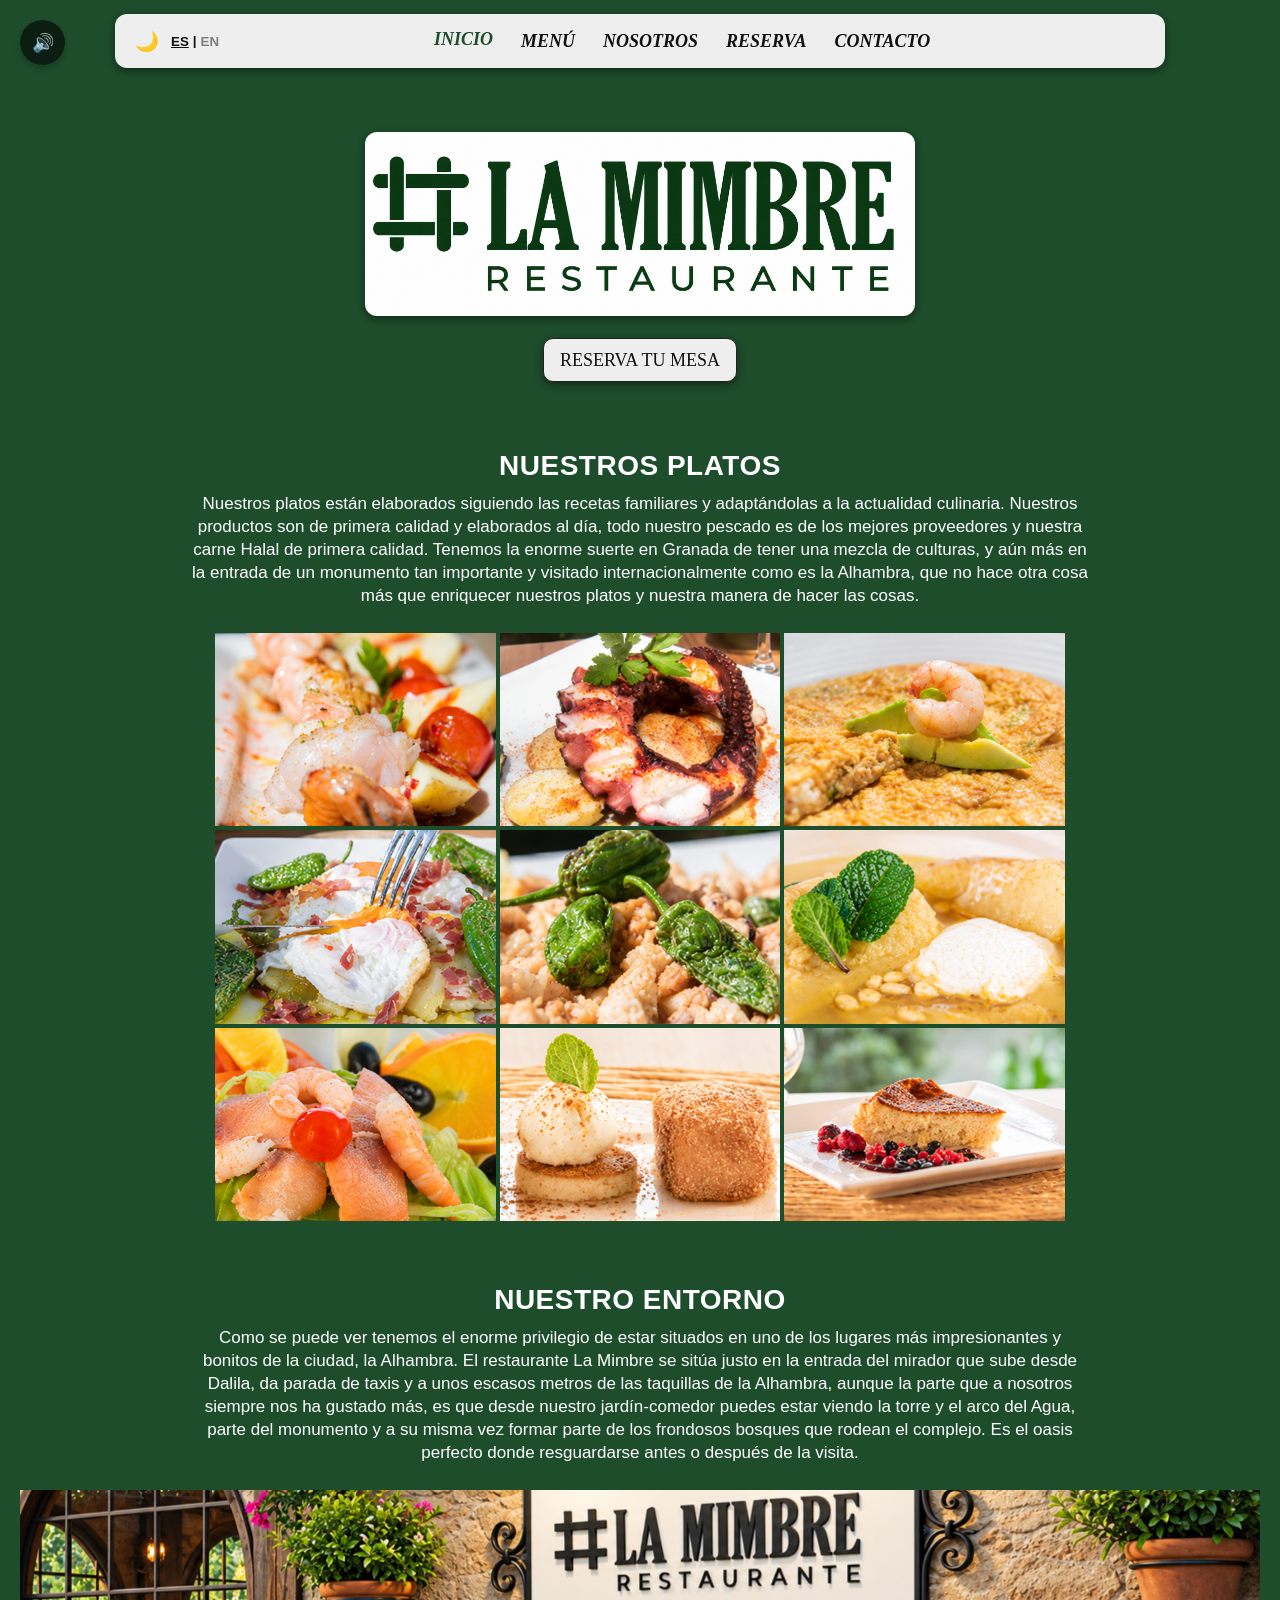
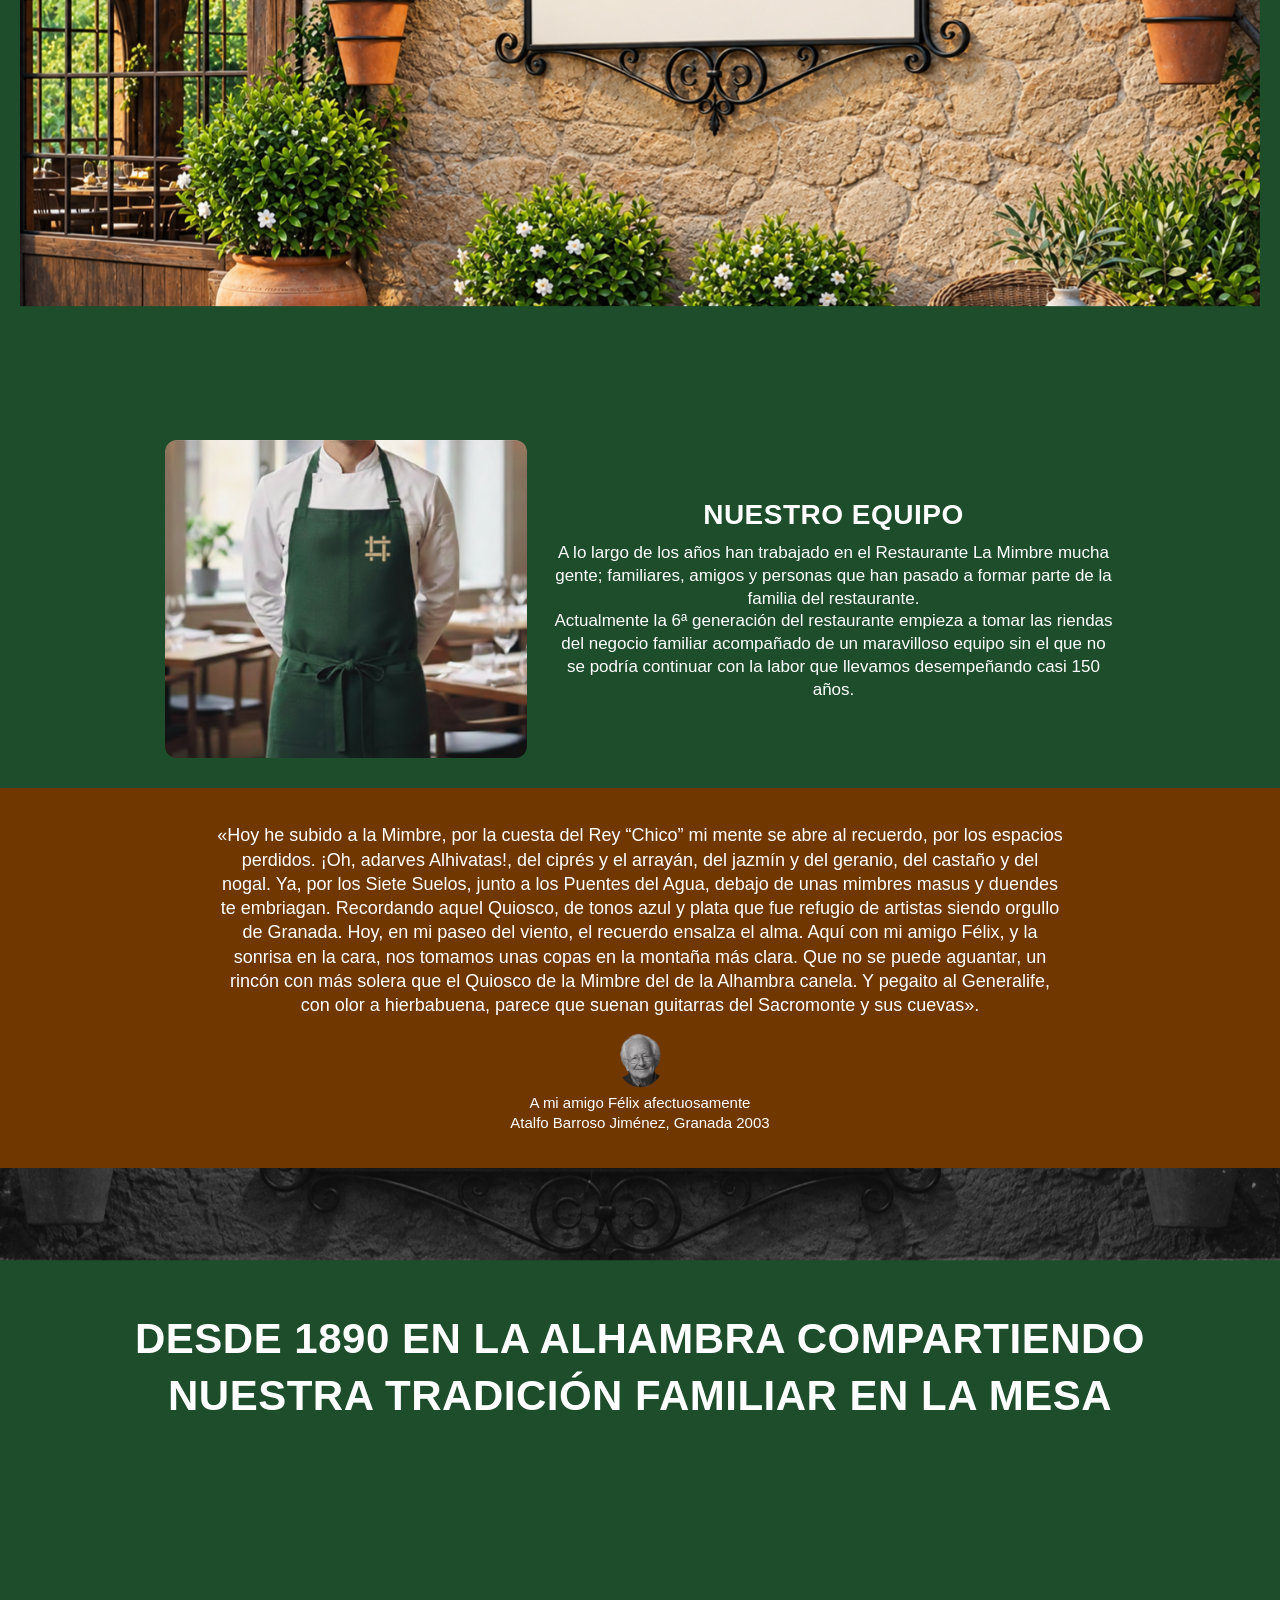
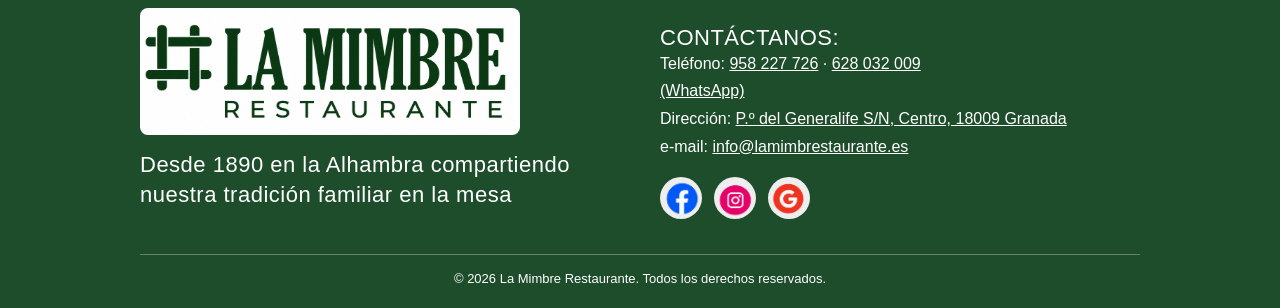
<file: index.html>
<!DOCTYPE html>
<html lang="es">

<head>
    <meta charset="UTF-8">
    <meta name="viewport" content="width=device-width, initial-scale=1.0">
    <title>La Mimbre - Restaurante</title>
    <link rel="stylesheet" href="inicio-styles.css">
    <!--Estilos boton sonido-->
    <link rel="stylesheet" href="botonAudioGlobal.css">

    <script src="inicio-main.js" defer=""></script>
    <script src="theme-lang.js" defer></script>
    <script src="audioGlobal.js"></script>
</head>

<body>
    <audio id="mi-audio" src="audio/audio1.mp3" preload="auto"></audio>
    <button id="audio-btn">🔊</button>
    <!-- ==================== NAVEGACIÓN UNIFICADA ==================== -->
    <header class="cabecera">
        <nav class="nav">
            <a href="index.html" class="logo-mini">LA MIMBRE</a>

            <div class="nav-controls">
                <button id="themeToggle" class="control-btn" aria-label="Cambiar tema">🌙</button>
                <div class="lang-selector">
                    <button id="langEs" class="lang-btn active">ES</button>
                    <span>|</span>
                    <button id="langEn" class="lang-btn">EN</button>
                </div>
            </div>

            <button class="menu-toggle" id="menuToggle" aria-label="Abrir menú">
                ☰
            </button>

            <div class="nav-links" id="navLinks">
                <a href="index.html" class="active" data-i18n="nav.home">INICIO</a>
                <a href="menu.html" data-i18n="nav.menu">MENÚ</a>
                <a href="nosotros.html" data-i18n="nav.about">NOSOTROS</a>
                <a href="reserva.html" data-i18n="nav.reservations">RESERVA</a>
                <a href="contacto.html" data-i18n="nav.contact">CONTACTO</a>
            </div>
        </nav>
    </header>

    <main>

        <!-- ==================== INICIO / HERO ==================== -->
        <section class="hero" id="inicio">
            <img src="img/Logo.png" alt="La Mimbre Restaurante" class="logo-principal">
            <a href="reserva.html" class="btn btn-principal" data-i18n="home.hero_btn">
                RESERVA TU MESA
            </a>
        </section>

        <!-- ==================== NUESTROS PLATOS ==================== -->
        <section class="seccion platos" id="platos">
            <div class="contenido-centro">
                <h2 data-i18n="home.dishes_title">NUESTROS PLATOS</h2>
                <p data-i18n="home.dishes_desc">
                    Nuestros platos están elaborados siguiendo las recetas familiares
                    y adaptándolas a la actualidad culinaria. Nuestros productos son
                    de primera calidad y elaborados al día, todo nuestro pescado es
                    de los mejores proveedores y nuestra carne Halal de primera calidad.
                    Tenemos la enorme suerte en Granada de tener una mezcla de culturas,
                    y aún más en la entrada de un monumento tan importante y visitado
                    internacionalmente como es la Alhambra, que no hace otra cosa más
                    que enriquecer nuestros platos y nuestra manera de hacer las cosas.
                </p>
            </div>

            <div class="galeria-platos">
                <img src="img/menu1.png" alt="Platos de La Mimbre" loading="lazy">
                <img src="img/menu2.png" alt="Plato de La Mimbre" loading="lazy">
                <img src="img/menu3.png" alt="Plato de La Mimbre" loading="lazy">
                <img src="img/menu4.png" alt="Plato de La Mimbre" loading="lazy">
                <img src="img/menu5.png" alt="Plato de La Mimbre" loading="lazy">
                <img src="img/menu6.png" alt="Plato de La Mimbre" loading="lazy">
                <img src="img/menu7.png" alt="Plato de La Mimbre" loading="lazy">
                <img src="img/menu8.png" alt="Plato de La Mimbre" loading="lazy">
                <img src="img/menu.png" alt="Plato de La Mimbre" loading="lazy">
            </div>
        </section>

        <!-- ==================== NUESTRO ENTORNO ==================== -->
        <section class="seccion entorno" id="nosotros">
            <div class="contenido-centro">
                <h2 data-i18n="home.env_title">NUESTRO ENTORNO</h2>
                <p data-i18n="home.env_desc">
                    Como se puede ver tenemos el enorme privilegio de estar situados
                    en uno de los lugares más impresionantes y bonitos de la ciudad,
                    la Alhambra. El restaurante La Mimbre se sitúa justo en la entrada
                    del mirador que sube desde Dalila, da parada de taxis y a unos
                    escasos metros de las taquillas de la Alhambra, aunque la parte que
                    a nosotros siempre nos ha gustado más, es que desde nuestro jardín-comedor
                    puedes estar viendo la torre y el arco del Agua, parte del monumento
                    y a su misma vez formar parte de los frondosos bosques que rodean
                    el complejo. Es el oasis perfecto donde resguardarse antes o después
                    de la visita.
                </p>
            </div>

            <div class="imagen-destacada">
                <img src="img/LOGO2.png" alt="Exterior del restaurante La Mimbre">
            </div>
        </section>

        <!-- ==================== NUESTRO EQUIPO ==================== -->
        <section class="seccion equipo">
            <div class="equipo-contenido">
                <img src="img/EQUIPO.png" alt="Equipo de La Mimbre" class="foto-equipo" loading="lazy">

                <div>
                    <h2 data-i18n="home.team_title">NUESTRO EQUIPO</h2>
                    <p data-i18n="home.team_p1">
                        A lo largo de los años han trabajado en el Restaurante La Mimbre
                        mucha gente; familiares, amigos y personas que han pasado a formar
                        parte de la familia del restaurante.
                    </p>
                    <p data-i18n="home.team_p2">
                        Actualmente la 6ª generación del restaurante empieza a tomar las
                        riendas del negocio familiar acompañado de un maravilloso equipo
                        sin el que no se podría continuar con la labor que llevamos
                        desempeñando casi 150 años.
                    </p>
                </div>
            </div>
        </section>

        <!-- ==================== CITA ==================== -->
        <section class="cita">
            <blockquote data-i18n="home.quote_text">
                «Hoy he subido a la Mimbre, por la cuesta del Rey “Chico” mi mente se
                abre al recuerdo, por los espacios perdidos. ¡Oh, adarves Alhivatas!,
                del ciprés y el arrayán, del jazmín y del geranio, del castaño y del nogal.
                Ya, por los Siete Suelos, junto a los Puentes del Agua, debajo de unas
                mimbres masus y duendes te embriagan. Recordando aquel Quiosco, de tonos
                azul y plata que fue refugio de artistas siendo orgullo de Granada.
                Hoy, en mi paseo del viento, el recuerdo ensalza el alma. Aquí con mi amigo
                Félix, y la sonrisa en la cara, nos tomamos unas copas en la montaña más clara.
                Que no se puede aguantar, un rincón con más solera que el Quiosco de la Mimbre
                del de la Alhambra canela. Y pegaito al Generalife, con olor a hierbabuena,
                parece que suenan guitarras del Sacromonte y sus cuevas».
            </blockquote>

            <div class="autor-cita">
                <img src="img/AMIGO.png" alt="Felix" class="avatar" loading="lazy">
                <p data-i18n="home.quote_dedication">A mi amigo Félix afectuosamente</p>
                <span data-i18n="home.quote_author">Atalfo Barroso Jiménez, Granada 2003</span>
            </div>
        </section>

        <!-- ==================== HISTORIA ==================== -->
        <section class="historia">
            <div class="historia-imagen">
                <img src="img/la mimbre BYN.png" alt="Historia de La Mimbre">
                <h2 data-i18n="home.history_banner">
                    DESDE 1890 EN LA ALHAMBRA COMPARTIENDO<br>
                    NUESTRA TRADICIÓN FAMILIAR EN LA MESA
                </h2>
            </div>
        </section>

    </main>

    <!-- ==================== FOOTER ==================== -->
    <footer class="footer" id="contacto">
        <div class="footer-contenido">
            <div class="footer-marca">
                <img src="img/Logo.png" alt="La Mimbre Restaurante" class="logo-footer">
                <h2 data-i18n="footer.tagline">Desde 1890 en la Alhambra compartiendo nuestra tradición familiar en la mesa</h2>
            </div>

            <div class="footer-contacto">
                <h2 data-i18n="footer.contact_title">CONTÁCTANOS:</h2>

                <p>
                    <span data-i18n="footer.phone">Teléfono:</span>
                    <a href="tel:+34958227628">958 227 726</a> ·
                    <a href="tel:+34958268032">628 032 009</a>
                </p>

                <p>
                    <a href="https://wa.me/34958268032" target="_blank" rel="noopener">
                        (WhatsApp)
                    </a>
                </p>

                <p>
                    <span data-i18n="footer.address">Dirección:</span>
                    <a href="https://www.google.com/maps/place/Restaurante+La+Mimbre/@37.1748555,-3.5858401,15.5z/data=!4m6!3m5!1s0xd71fcb6b7b103fb:0x9f3c9382fac8e032!8m2!3d37.1745194!4d-3.5850503!16s%2Fg%2F1tfzcjlc?entry=ttu&g_ep=EgoyMDI2MTAwNi4wIKXMDSoASAFQAw%3D%3D" target="_blank" rel="noopener">
                        P.º del Generalife S/N, Centro, 18009 Granada
                    </a>
                </p>

                <p>
                    e-mail:
                    <a href="mailto:info@lamimbrestaurante.es">
                        info@lamimbrestaurante.es
                    </a>
                </p>

                <div class="redes">
                    <a href="https://www.facebook.com/restaurantelamimbre" target="_blank" rel="noopener noreferrer" aria-label="Facebook"> <img src="img/facebook.png" alt="Facebook"></a>
                    <a href="https://www.instagram.com/mimbrerestaurante" target="_blank" rel="noopener noreferrer" aria-label="Instagram"><img src="img/ig.png" alt="Instagram"></a>
                    <a href="https://restaurantelamimbre.es/" target="_blank" rel="noopener noreferrer"   aria-label="Google"><img src="img/google.png" alt="Google"></a>
                </div>
            </div>
        </div>

        <p class="copyright">
            © <span id="anio"></span> La Mimbre Restaurante. <span data-i18n="footer.rights">Todos los derechos reservados.</span>
        </p>
    </footer>
    <script src="inicio-main.js"></script>
</body>
</file>
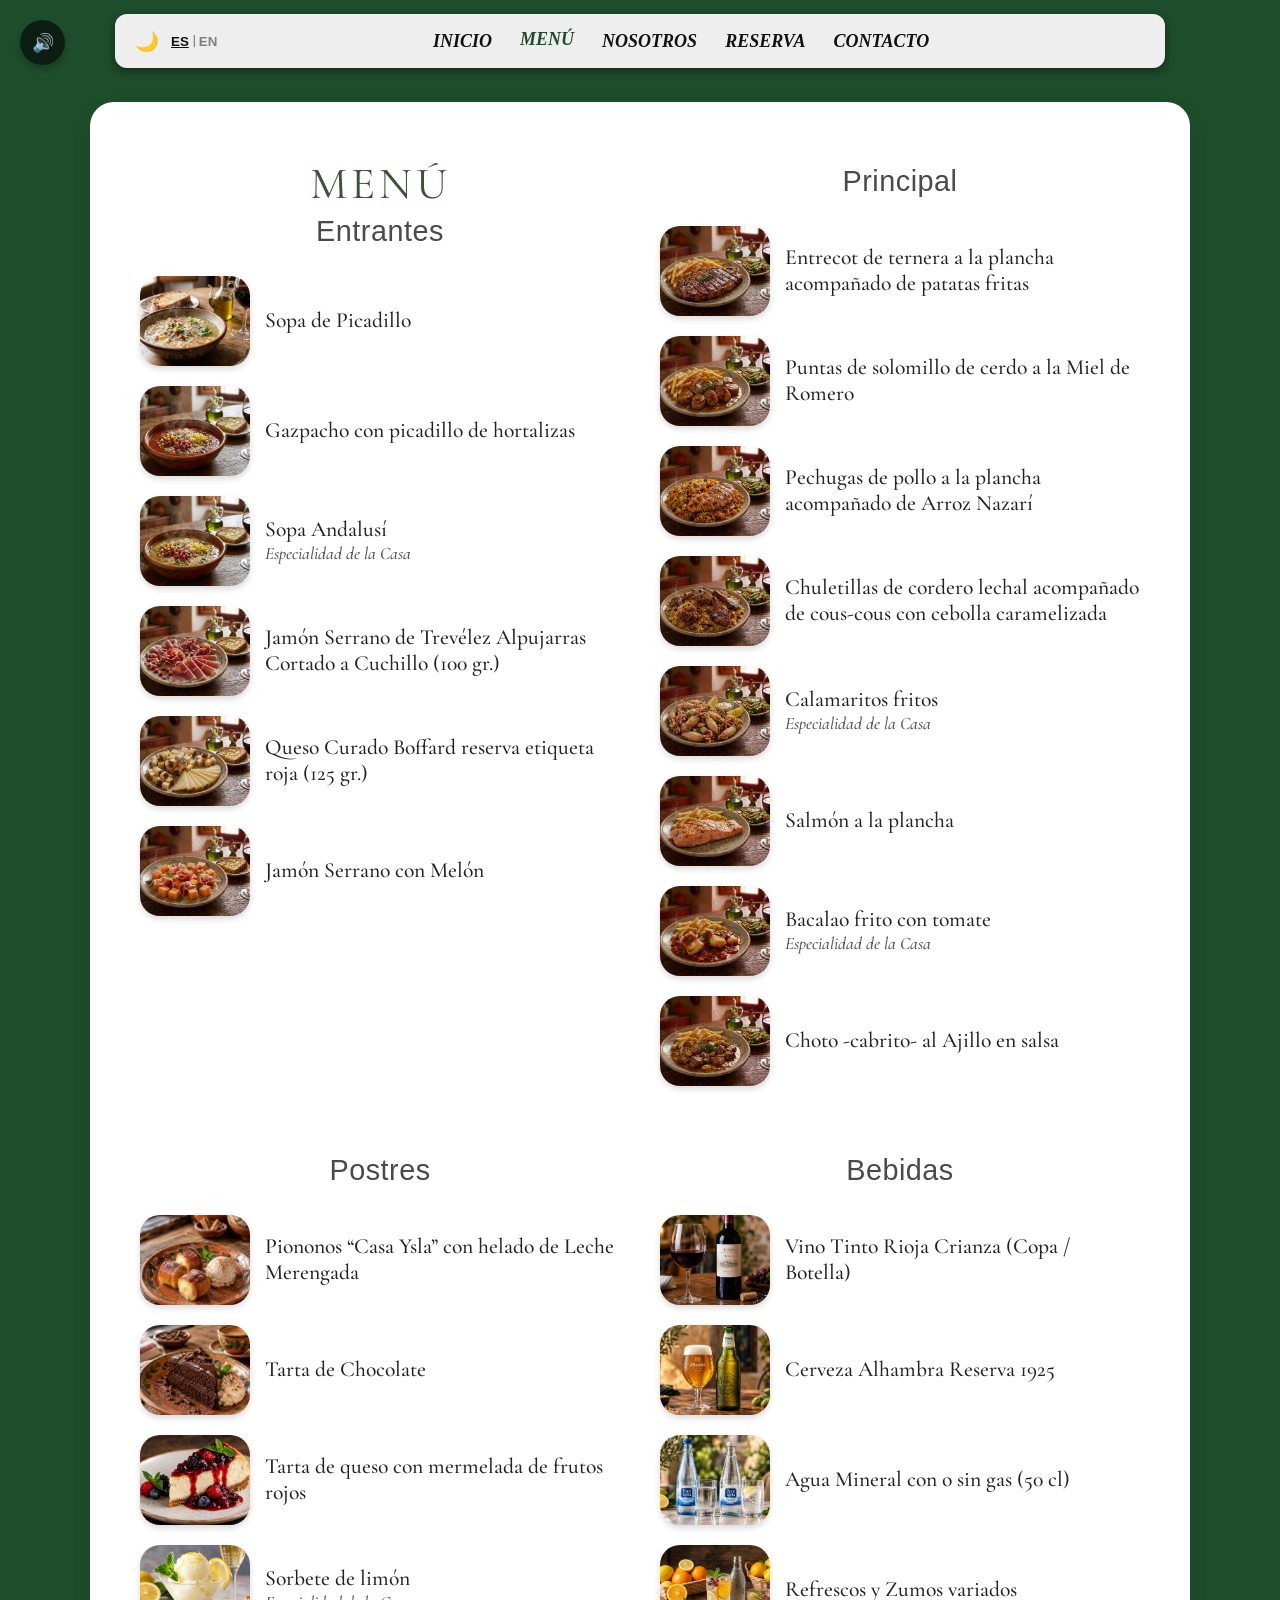
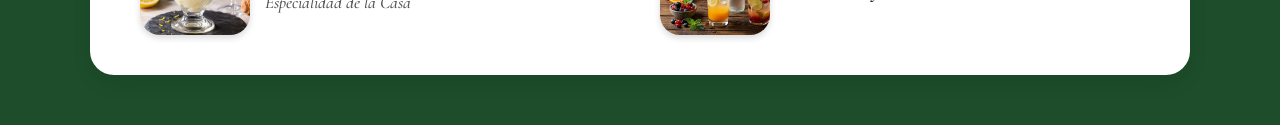
<file: menu.html>
<!DOCTYPE html>
<html lang="es">
<head>
    <meta charset="UTF-8">
    <meta name="viewport" content="width=device-width, initial-scale=1.0">
    <title>Menú - La Mimbre Restaurante</title>
    
    <!-- Fuentes Google -->
    <link rel="preconnect" href="https://fonts.googleapis.com">
    <link rel="preconnect" href="https://fonts.gstatic.com" crossorigin>
    <link href="https://fonts.googleapis.com/css2?family=Cormorant+Garamond:wght@400;600;700&family=Montserrat:wght@300;400;500;600&display=swap" rel="stylesheet">
    
    <!-- Estilos CSS -->
    <link rel="stylesheet" href="inicio-styles.css">
    <link rel="stylesheet" href="menu-styles.css">
    <!--Estilos boton sonido-->
    <link rel="stylesheet" href="botonAudioGlobal.css">

    <!-- Librería GSAP CDN -->
    <script src="https://cdnjs.cloudflare.com/ajax/libs/gsap/3.12.2/gsap.min.js"></script>

    <!-- Scripts unificados -->
    <script src="menu-main.js" defer></script>
    <script src="theme-lang.js" defer></script>
    <script src="audioGlobal.js"></script>
</head>

<body>
    <audio id="mi-audio" src="audio/audio1.mp3" preload="auto"></audio>
    <button id="audio-btn">🔊</button>

<!-- ==================== NAVEGACIÓN UNIFICADA ==================== -->
<header class="cabecera">
    <nav class="nav">
        <a href="index.html" class="logo-mini">LA MIMBRE</a>

        <div class="nav-controls">
            <button id="themeToggle" class="control-btn" aria-label="Cambiar tema">🌙</button>
            <div class="lang-selector">
                <button id="langEs" class="lang-btn active">ES</button>
                <span>|</span>
                <button id="langEn" class="lang-btn">EN</button>
            </div>
        </div>

        <button class="menu-toggle" id="menuToggle" aria-label="Abrir menú">
            ☰
        </button>

        <div class="nav-links" id="navLinks">
            <a href="index.html" data-i18n="nav.home">INICIO</a>
            <a href="menu.html" class="active" data-i18n="nav.menu">MENÚ</a>
            <a href="nosotros.html" data-i18n="nav.about">NOSOTROS</a>
            <a href="reserva.html" data-i18n="nav.reservations">RESERVA</a>
            <a href="contacto.html" data-i18n="nav.contact">CONTACTO</a>
        </div>
    </nav>
</header>

<main class="menu-container">

    <!-- Decoración Hojas Oliva Superior -->
    <div class="leaf-bg leaf-top-right"></div>
    <div class="leaf-bg leaf-mid-left"></div>

    <!-- CONTENEDOR EN REJILLA -->
    <div class="menu-grid">

        <!-- SECCIÓN: ENTRANTES -->
        <section class="menu-section">
            <div class="section-title">
                <h1>MENÚ</h1>
                <h2>Entrantes</h2>
            </div>
            <div class="dish-list" id="entrantes">
                <!-- Se carga dinámicamente desde data.json -->
            </div>
        </section>

        <!-- SECCIÓN: PRINCIPAL -->
        <section class="menu-section">
            <div class="section-title">
                <h2>Principal</h2>
            </div>
            <div class="dish-list" id="principal">
                <!-- Se carga dinámicamente desde data.json -->
            </div>
        </section>

        <!-- SECCIÓN: POSTRES -->
        <section class="menu-section">
            <div class="section-title">
                <h2>Postres</h2>
            </div>
            <div class="dish-list" id="postres">
                <!-- Se carga dinámicamente desde data.json -->
            </div>
        </section>

        <!-- SECCIÓN: BEBIDAS -->
        <section class="menu-section">
            <div class="section-title">
                <h2>Bebidas</h2>
            </div>
            <div class="dish-list" id="bebidas">
                <!-- Se carga dinámicamente desde data.json -->
            </div>
        </section>

    </div> <!-- /menu-grid -->

</main>

</body>
</html>
</file>
<file: inicio-styles.css>
/* =========================================================
   LA MIMBRE - INICIO Y ESTILOS DE NAVEGACIÓN UNIFICADOS
   Archivo: inicio-styles.css
   ========================================================= */

* {
    margin: 0;
    padding: 0;
    box-sizing: border-box;
}

html {
    scroll-behavior: smooth;
}

body {
    background-color: #1d4d2b; /* Verde original */
    color: #ffffff;
    font-family: Arial, Helvetica, sans-serif;
    line-height: 1.35;
    width: 100%;
    transition: background-color 0.3s ease, color 0.3s ease;
}

img {
    display: block;
    max-width: 100%;
}

a {
    color: inherit;
}

/* ---------- VARIABLES DE TEMA ---------- */
:root {
    --verde: #1d4d2b;
    --verde-oscuro: #153c21;
    --crema: #f1eee8;
    --marron: #713700;
    --negro: #111111;
    --blanco: #ffffff;
    
    /* Configuración Navbar Modo Claro */
    --nav-bg: #eeeeee;
    --nav-text: #111111;
    --sombra: 0 3px 8px rgba(0, 0, 0, 0.45);
}

/* ---------- REGLAS DE MODO OSCURO GLOBAL ---------- */
body.dark-mode {
    --nav-bg: #1e1e1e;
    --nav-text: #f0f0f0;
    background-color: #121212 !important;
    color: #e0e0e0 !important;
}

body.dark-mode .nav,
body.dark-mode .nav-links {
    background-color: var(--nav-bg) !important;
}

body.dark-mode .nav-links a,
body.dark-mode .logo-mini,
body.dark-mode .lang-selector,
body.dark-mode .menu-toggle {
    color: var(--nav-text) !important;
}

body.dark-mode .nav-links a:hover,
body.dark-mode .nav-links a.active {
    color: #81c784 !important;
}

/* ---------- NAVEGACIÓN ---------- */

.cabecera {
    position: sticky;
    top: 0;
    z-index: 1000;
    padding: 14px 0;
    background: transparent;
    width: 100%;
}

.nav {
    width: min(90%, 1050px);
    margin: 0 auto;
    min-height: 54px;
    padding: 0 20px;
    display: flex;
    align-items: center;
    justify-content: space-between;
    background-color: var(--nav-bg);
    border-radius: 12px;
    box-shadow: var(--sombra);
    position: relative;
    transition: background-color 0.3s ease;
}

.logo-mini {
    display: none;
}

.nav-links {
    display: flex;
    align-items: center;
    justify-content: center;
    gap: 28px;
    width: 100%;
}

.nav-links a {
    color: var(--nav-text);
    text-decoration: none;
    font-family: Georgia, "Times New Roman", serif;
    font-weight: bold;
    font-style: italic;
    font-size: 18px;
    transition: 0.25s;
}

.nav-links a:hover,
.nav-links a.active {
    transform: translateY(-2px);
    color: var(--verde);
}

/* ---------- CONTROLES DE MODO OSCURO E IDIOMA ---------- */

.nav-controls {
    display: flex;
    align-items: center;
    gap: 12px;
    z-index: 1001;
}

.control-btn {
    background: transparent;
    border: none;
    font-size: 1.2rem;
    cursor: pointer;
    transition: transform 0.2s ease;
}

.control-btn:hover {
    transform: scale(1.15);
}

.lang-selector {
    display: flex;
    align-items: center;
    gap: 4px;
    font-size: 0.85rem;
    font-weight: 600;
    color: var(--nav-text);
}

.lang-btn {
    background: transparent;
    border: none;
    color: var(--nav-text);
    cursor: pointer;
    font-weight: 600;
    opacity: 0.5;
    transition: opacity 0.2s;
}

.lang-btn.active, .lang-btn:hover {
    opacity: 1;
    text-decoration: underline;
}

.menu-toggle {
    display: none;
    border: 0;
    background: transparent;
    font-size: 28px;
    color: var(--nav-text);
    cursor: pointer;
    z-index: 1001;
}

/* ---------- ELEMENTOS GENERALES E INICIO ---------- */

.seccion {
    padding: 30px 20px;
}

.contenido-centro {
    max-width: 900px;
    margin: 0 auto 25px;
    text-align: center;
}

h2 {
    font-family: Impact, Haettenschweiler, "Arial Narrow Bold", sans-serif;
    letter-spacing: 0.5px;
}

.btn {
    display: inline-block;
    padding: 9px 16px;
    border: 1px solid #222222;
    border-radius: 10px;
    background-color: #eeeeee;
    color: #111111;
    text-decoration: none;
    cursor: pointer;
    font-family: Georgia, "Times New Roman", serif;
    font-size: 18px;
    box-shadow: var(--sombra);
    transition: transform 0.2s, background-color 0.2s;
}

.btn:hover {
    transform: translateY(-2px);
    background-color: #ffffff;
}

.hero {
    min-height: 270px;
    padding: 50px 20px 35px;
    display: flex;
    flex-direction: column;
    align-items: center;
    justify-content: center;
    gap: 22px;
}

.logo-principal {
    width: min(82%, 550px);
    border-radius: 12px;
    box-shadow: var(--sombra);
}

.platos {
    background-color: var(--verde);
}

body.dark-mode .platos,
body.dark-mode .equipo,
body.dark-mode .historia,
body.dark-mode .footer {
    background-color: transparent !important;
}

.platos h2,
.entorno h2,
.equipo h2 {
    font-size: 28px;
    margin-bottom: 8px;
}

.platos p,
.entorno p,
.equipo p {
    font-size: 17px;
}

.galeria-platos {
    width: min(100%, 850px);
    margin: 0 auto;
    display: grid;
    grid-template-columns: repeat(3, 1fr);
    gap: 4px;
}

.galeria-platos img {
    width: 100%;
    aspect-ratio: 1.45 / 1;
    object-fit: cover;
    transition: transform 0.25s, filter 0.25s;
}

.galeria-platos img:hover {
    transform: scale(1.03);
    filter: brightness(1.1);
    position: relative;
    z-index: 2;
}

.entorno {
    padding-bottom: 0;
}

.imagen-destacada {
    position: relative;
    width: 100%;
    height: 520px;
    margin: 20px 0 0;
    padding: 0;
    overflow: hidden;
    height: 520px;
    margin: 20px 0 0;
    padding: 0;
    overflow: hidden;
}

.imagen-destacada img {
    position: absolute;
    top: -10%;
    left: 0;
    position: absolute;
    top: -10%;
    left: 0;
    width: 100%;
    height: 120%;
    height: 120%;
    object-fit: cover;
    will-change: transform;
}

.equipo {
    background-color: var(--verde);
    margin-top: 30px;
    padding-top: 0;
    margin-top: 30px;
    padding-top: 0;
}

.equipo-contenido {
    width: min(100%, 950px);
    margin: auto;
    display: grid;
    grid-template-columns: 0.9fr 1.4fr;
    align-items: center;
    gap: 25px;
}

.foto-equipo {
    width: 100%;
    max-height: 330px;
    object-fit: cover;
    border-radius: 12px;
}

.equipo-contenido>div {
    text-align: center;
}

.cita {
    padding: 35px 25px;
    background-color: var(--marron);
    text-align: center;
}

body.dark-mode .cita {
    background-color: #242424 !important;
}

.cita blockquote {
    max-width: 850px;
    margin: auto;
    font-size: 18px;
    font-style: normal;
}

.autor-cita {
    margin-top: 15px;
    font-size: 15px;
}

.avatar {
    width: 55px;
    height: 55px;
    object-fit: cover;
    border-radius: 50%;
    margin: 0 auto 5px;
}

.historia {
    background-color: var(--verde);
}

.historia-imagen {
    position: relative;
    width: 100%;
    height: 400px;
    width: 100%;
    height: 400px;
    overflow: hidden;
}

.historia-imagen img {
    position: absolute;
    top: -10%;
    left: 0;
    position: absolute;
    top: -10%;
    left: 0;
    width: 100%;
    height: 120%;
    height: 120%;
    object-fit: cover;
    object-position: center;
    object-position: center;
    filter: grayscale(100%) brightness(0.55);
    will-change: transform;
    will-change: transform;
}

.historia-imagen h2 {
    position: absolute;
    top: 50%;
    left: 50%;
    width: 90%;
    transform: translate(-50%, -50%);
    text-align: center;
    font-size: clamp(22px, 4vw, 42px);
    color: white;
}

.footer {
    padding: 40px 20px 20px;
    background-color: var(--verde);
}

.footer-contenido {
    max-width: 1000px;
    margin: 0 auto;
    display: grid;
    grid-template-columns: 1fr 1fr;
    gap: 40px;
    align-items: start;
}

.logo-footer {
    width: min(100%, 380px);
    border-radius: 8px;
    display: block;
}

.footer-marca h2,
.footer-contacto h2 {
    margin-top: 15px;
    font-size: 22px;
    font-family: Impact, sans-serif;
    font-weight: normal;
}

.footer-contacto p {
    margin-bottom: 6px;
    font-size: 16px;
}

.footer-contacto a {
    text-decoration: underline;
}

.redes {
    display: flex;
    gap: 12px;
    margin-top: 20px;
}

.redes a {
    width: 42px;
    height: 42px;
    display: grid;
    place-items: center;
    border-radius: 50%;
    background-color: #eeeeee;
    color: #111111;
    font-size: 20px;
    font-weight: bold;
    text-decoration: none;
    transition: transform 0.2s, background-color 0.2s;
}

.redes a:hover {
    transform: translateY(-3px);
    background-color: #ffffff;
}

.copyright {
    max-width: 1000px;
    margin: 35px auto 0;
    padding-top: 15px;
    border-top: 1px solid rgba(255, 255, 255, 0.3);
    text-align: center;
    font-size: 13px;
}

/* ---------- RESPONSIVO (MÓVIL) ---------- */

@media (max-width: 800px) {
    .nav {
        width: 92%;
    }
    .nav-links {
        gap: 15px;
    }
    .nav-links a {
        font-size: 15px;
    }
    .equipo-contenido,
    .footer-contenido {
        grid-template-columns: 1fr;
        gap: 30px;
    }
}

/* ---------- RESPONSIVO (MÓVIL) ---------- */

@media (max-width: 800px) {
    .nav {
        width: 92%;
    }
    .nav-links {
        gap: 15px;
    }
    .nav-links a {
        font-size: 15px;
    }
    .equipo-contenido,
    .footer-contenido {
        grid-template-columns: 1fr;
        gap: 30px;
    }
}

@media (max-width: 600px) {
    body {
        font-size: 15px;
    }

    .cabecera {
        padding: 10px 0;
    }

    .nav {
        position: relative;
        min-height: 48px;
        justify-content: space-between;
        padding: 0 14px;
    }

    .logo-mini {
        display: block;
        color: var(--nav-text);
        text-decoration: none;
        font-family: Georgia, "Times New Roman", serif;
        font-weight: bold;
        font-style: italic;
        font-size: 16px;
    }

    .menu-toggle {
        display: block !important;
    }

    /* ESCONDER POR DEFECTO EN MÓVIL */
    .nav-links {
        display: none !important;
        position: absolute;
        top: 60px;
        left: 0;
        right: 0;
        padding: 20px;
        flex-direction: column;
        gap: 16px;
        background-color: var(--nav-bg);
        border-radius: 10px;
        box-shadow: var(--sombra);
        z-index: 1000;
        text-align: center;
    }

    /* MOSTRAR CUANDO SE ACTIVA EL MENÚ */
    .nav-links.active {
        display: flex !important;
    }

    .nav-links a {
        font-size: 16px;
        padding: 8px 0;
    }

    .hero {
        min-height: 230px;
        padding-top: 30px;
    }

    .logo-principal {
        width: 92%;
    }

    .galeria-platos {
        grid-template-columns: 1fr;
    }
}

.aparecer {
    opacity: 0;
    transform: translateY(20px);
    transition: opacity 0.7s ease, transform 0.7s ease;
}

.aparecer.mostrar {
    opacity: 1;
    transform: translateY(0);
}
</file>
<file: botonAudioGlobal.css>
/* Botón de sonido fijo arriba a la izquierda */
#audio-btn {
    position: fixed;
    top: 20px;
    left: 20px;
    z-index: 9999;
    background-color: rgba(0, 0, 0, 0.6);
    color: white;
    border: none;
    border-radius: 50%;
    width: 45px;
    height: 45px;
    font-size: 18px;
    cursor: pointer;
    display: flex;
    align-items: center;
    justify-content: center;
    box-shadow: 0 4px 6px rgba(0,0,0,0.2);
    transition: background-color 0.2s, transform 0.2s;
}

#audio-btn:hover {
    background-color: rgba(0, 0, 0, 0.8);
    transform: scale(1.05);
}
</file>
<file: menu-styles.css>
/* =========================================================
   MENÚ - LA MIMBRE RESTAURANTE
   Archivo: menu-styles.css
   ========================================================= */

:root {
    --bg-color: #1d4d2b;
    --card-bg: #ffffff;
    --text-color: #2b2b2b;
    --title-green: #3a5335;
    --border-radius: 20px;
    --font-heading: 'Cormorant Garamond', serif;
    --font-body: 'Montserrat', sans-serif;
    --sombra: 0 3px 8px rgba(0, 0, 0, 0.45);
}

* {
    box-sizing: border-box;
    margin: 0;
    padding: 0;
}

body {
    background-color: var(--bg-color);
    font-family: var(--font-heading);
    color: var(--text-color);
    min-height: 100vh;
    width: 100%;
    padding-bottom: 50px;
    transition: background-color 0.3s ease, color 0.3s ease;
}

/* Modo Oscuro - Menú */
body.dark-mode {
    --bg-color: #121212;
    --card-bg: #1e1e1e;
    --text-color: #e0e0e0;
    --title-green: #81c784;
    background-color: #121212 !important;
}

body.dark-mode .menu-container {
    background-color: var(--card-bg);
    box-shadow: 0 8px 20px rgba(0, 0, 0, 0.5);
}

body.dark-mode .dish-name {
    color: #ffffff;
}

body.dark-mode .dish-name .subtitle {
    color: #aaaaaa;
}

body.dark-mode .section-title h2 {
    color: #cccccc;
}

/* Contenedor Principal de la Carta */
.menu-container {
    max-width: 520px;
    width: 92%;
    margin: 20px auto 0;
    background-color: #ffffff;
    padding: 30px 25px;
    position: relative;
    border-radius: 24px;
    box-shadow: 0 8px 20px rgba(0, 0, 0, 0.08);
    overflow: hidden;
    transition: max-width 0.3s ease, padding 0.3s ease, background-color 0.3s ease;
}

.menu-grid {
    display: flex;
    flex-direction: column;
    gap: 35px;
}

/* Títulos y Lista de Platos */
.section-title {
    text-align: center;
    margin: 20px 0 25px 0;
}

.section-title h1 {
    font-size: 2.8rem;
    color: var(--title-green);
    font-weight: 400;
    letter-spacing: 4px;
    line-height: 1;
}

.section-title h2 {
    font-size: 1.8rem;
    color: #4a4a4a;
    font-weight: 300;
    margin-top: 5px;
}

.dish-list {
    display: flex;
    flex-direction: column;
    gap: 20px;
}

.dish-card {
    display: flex;
    align-items: center;
    gap: 15px;
    cursor: pointer;
    transition: transform 0.2s ease;
}

.dish-card:hover {
    transform: translateY(-2px);
}

.dish-img-wrapper {
    width: 110px;
    height: 90px;
    flex-shrink: 0;
    border-radius: var(--border-radius);
    overflow: hidden;
    box-shadow: 0 3px 6px rgba(0, 0, 0, 0.15);
}

.dish-img {
    width: 100%;
    height: 100%;
    object-fit: cover;
}

.dish-info {
    flex: 1;
}

.dish-name {
    font-size: 1.35rem;
    font-weight: 500;
    line-height: 1.2;
    color: #222;
}

.dish-name .subtitle {
    display: block;
    font-size: 1.1rem;
    color: #555;
    font-style: italic;
}

.leaf-bg {
    position: absolute;
    width: 120px;
    height: 120px;
    background-size: contain;
    background-repeat: no-repeat;
    opacity: 0.8;
    pointer-events: none;
}

.leaf-top-right {
    top: 10px;
    right: -20px;
    background-image: url('https://png.pngtree.com/png-clipart/20220111/ourmid/pngtree-hand-drawn-olive-branch-png-image_4152773.png');
}

.leaf-mid-left {
    bottom: 10px;
    left: -20px;
    transform: scaleX(-1);
    background-image: url('https://png.pngtree.com/png-clipart/20220111/ourmid/pngtree-hand-drawn-olive-branch-png-image_4152773.png');
}

/* Responsivo Portátil (Grid 2 columnas) */
@media (min-width: 900px) {
    .menu-container {
        max-width: 1100px;
        padding: 40px 50px;
    }

    .menu-grid {
        display: grid;
        grid-template-columns: 1fr 1fr;
        gap: 45px 40px;
        align-items: start;
    }
}
</file>
